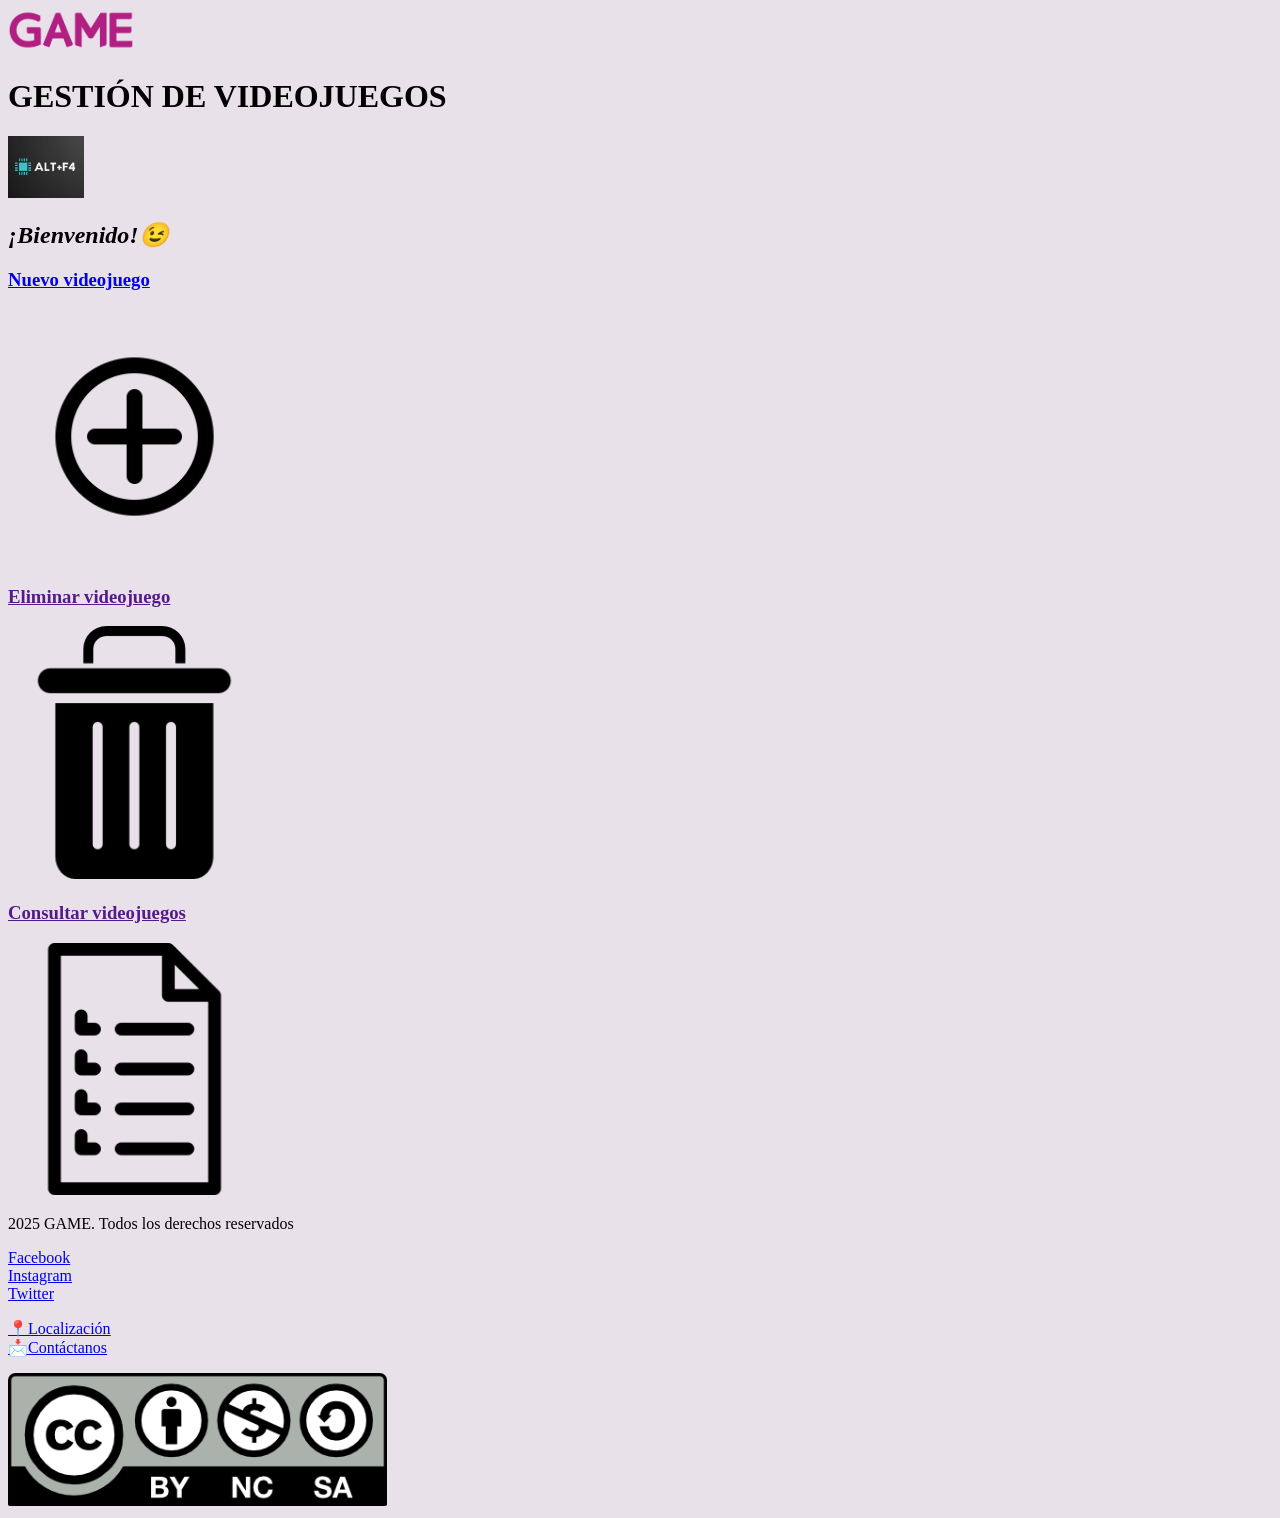
<file: paginaWeb/index.html>
<!DOCTYPE html>
<html lang="en">
<head>
    <meta charset="UTF-8">
    <meta name="viewport" content="width=device-width, initial-scale=1.0">
    <title>Gestión de videojuegos</title>
    <link rel="stylesheet" href="imagenes/">
    <link rel="stylesheet" href="estilos/estilosIndex.css">
</head>

<body>
    <header>
        <img src="imagenes/logoGame.png" alt="GAME" width="10%">
        <h1>GESTIÓN DE VIDEOJUEGOS</h1>
        <img src="imagenes/logoAltF4.png" alt="Alt+F4" width="6%">
    </header>

    <h2><i>¡Bienvenido!😉</i></h2>
    <div class="secciones">
        <a href="nuevoJuego.html">
            <div class="altas">
                <h3>Nuevo videojuego</h3>
                <img src="imagenes/logoAñadir.png" alt="" width="20%">
            </div>
        </a>

        <a href="">
            <div class="bajas">
                <h3>Eliminar videojuego</h3>
                <img src="imagenes/logoEliminar.png" alt="" width="20%">
            </div>
        </a>

        <a href="">
            <div class="consultar">
                <h3>Consultar videojuegos</h3>
                <img src="imagenes/logoListar.png" alt="" width="20%">
            </div>
        </a>
    </div>

    <footer>
        <div class="ordenarFooter">
            <div>
                <p>2025 GAME. Todos los derechos reservados</p>
                <p>
                    <a href="https://www.facebook.com/?locale=es_ES">Facebook</a>
                    <br>
                    <a href="https://www.instagram.com/">Instagram</a>
                    <br>
                    <a href="https://x.com/?lang=es">Twitter</a>
                </p>
                <p>
                    <a href="https://www.google.com/maps">📍Localización</a>
                    <br>
                    <a href="https://workspace.google.com/intl/es/gmail/">📩Contáctanos</a>
                </p>
            </div>
            <div class="imgCreativeCommons">
                <img src="imagenes/creativeCommons.png" alt="" width="30%">
            </div>
        </div>
    </footer>
</body>
</html>
</file>
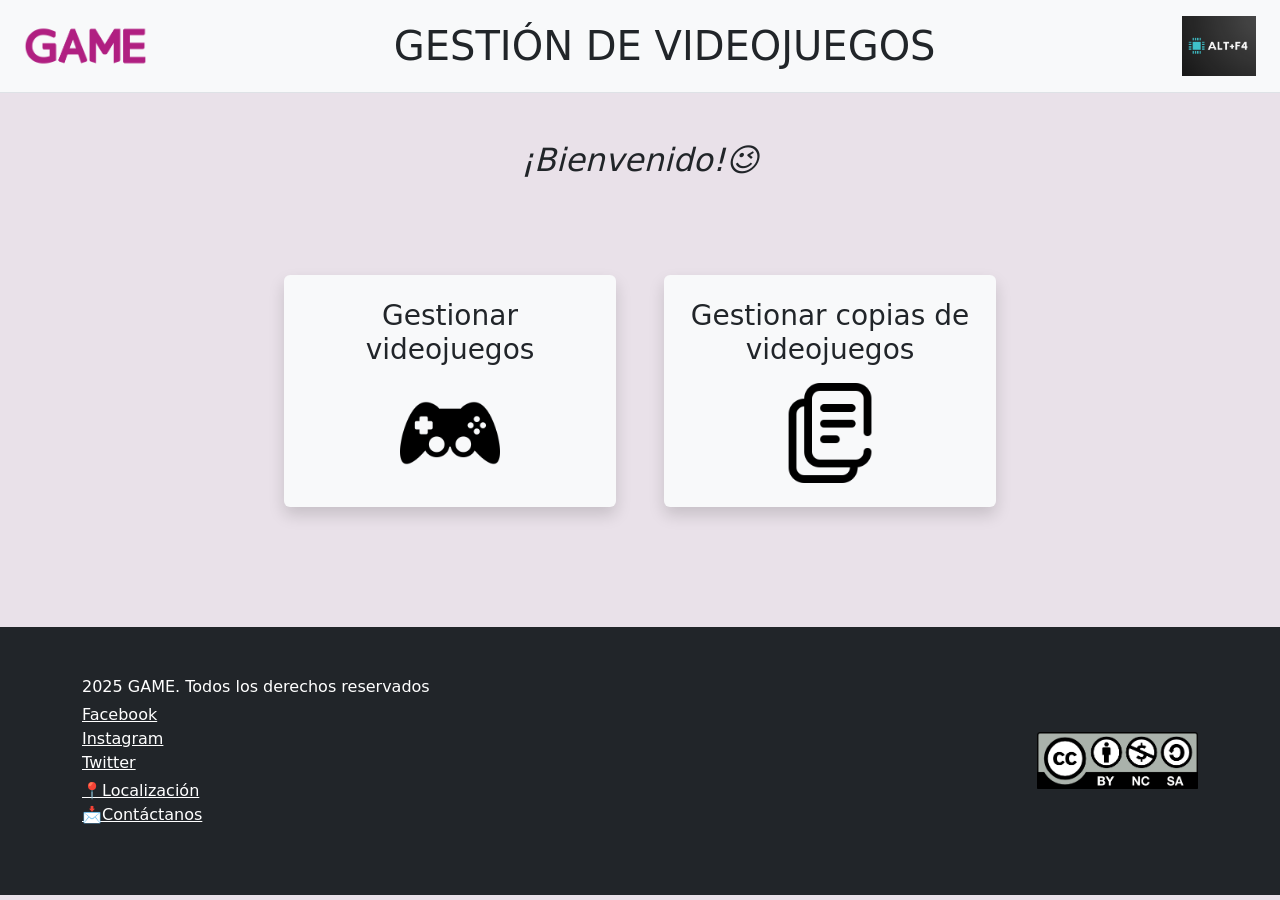
<file: paginaWeb/html/index.html>
<!DOCTYPE html>
<html lang="es">
<head>
    <meta charset="UTF-8">
    <meta name="viewport" content="width=device-width, initial-scale=1.0">
    <title>Gestión de videojuegos</title>

    <!-- Bootstrap CSS -->
    <link href="https://cdn.jsdelivr.net/npm/bootstrap@5.3.2/dist/css/bootstrap.min.css" rel="stylesheet">

    <link rel="stylesheet" href="../estilos/estilosIndex.css">
    <link rel="icon" href="../imagenes/favicon.png">
</head>

<body>

    <!-- HEADER -->
    <header class="bg-light border-bottom py-3 d-flex justify-content-between align-items-center px-4">
        <img src="../imagenes/logoGame.png" alt="GAME" class="img-fluid" style="max-width: 10%;">
        <h1 class="text-center m-0">GESTIÓN DE VIDEOJUEGOS</h1>
        <img src="../imagenes/logoAltF4.png" alt="Alt+F4" class="img-fluid" style="max-width: 6%;">
    </header>

    <!-- TITULO -->
    <h2 class="text-center my-5"><i>¡Bienvenido!😉</i></h2>

    <!-- SECCIONES -->
    <div class="container my-5 p-5">
        <div class="row justify-content-center gap-4">
            <a href="indexVideojuegos.html" class="col-10 col-md-4 text-decoration-none text-dark mb-4">
                <div class="p-4 bg-light shadow rounded text-center hover-scale h-100 d-flex flex-column justify-content-center align-items-center">
                    <h3 class="mb-3">Gestionar videojuegos</h3>
                    <img src="../imagenes/iconoVideojuegos.png" class="img-fluid" style="width:100px; height:100px; object-fit:contain;">
                </div>
            </a>

            <a href="indexCopias.html" class="col-10 col-md-4 text-decoration-none text-dark mb-4">
                <div class="p-4 bg-light shadow rounded text-center hover-scale h-100 d-flex flex-column justify-content-center align-items-center">
                    <h3 class="mb-3">Gestionar copias de videojuegos</h3>
                    <img src="../imagenes/iconoCopias.png" class="img-fluid" style="width:100px; height:100px; object-fit:contain;">
                </div>
            </a>

        </div>
    </div>

    <!-- FOOTER -->
    <footer class="bg-dark text-white mt-5 p-5">
        <div class="container d-flex justify-content-between align-items-center flex-wrap">

            <div class="mb-3">
                <p class="mb-1">2025 GAME. Todos los derechos reservados</p>

                <p class="mb-1">
                    <a href="https://www.facebook.com/?locale=es_ES" class="text-white text-decoration-underline">Facebook</a><br>
                    <a href="https://www.instagram.com/" class="text-white text-decoration-underline">Instagram</a><br>
                    <a href="https://x.com/?lang=es" class="text-white text-decoration-underline">Twitter</a>
                </p>

                <p class="mb-1">
                    <a href="https://www.google.com/maps" class="text-white text-decoration-underline">📍Localización</a><br>
                    <a href="https://workspace.google.com/intl/es/gmail/" class="text-white text-decoration-underline">📩Contáctanos</a>
                </p>
            </div>

            <div class="text-end">
                <img src="../imagenes/creativeCommons.png" alt="Creative Commons" class="img-fluid" style="width: 40%;">
            </div>

        </div>
    </footer>

    <!-- Bootstrap JS -->
    <script src="https://cdn.jsdelivr.net/npm/bootstrap@5.3.2/dist/js/bootstrap.bundle.min.js"></script>

</body>
</html>
</file>
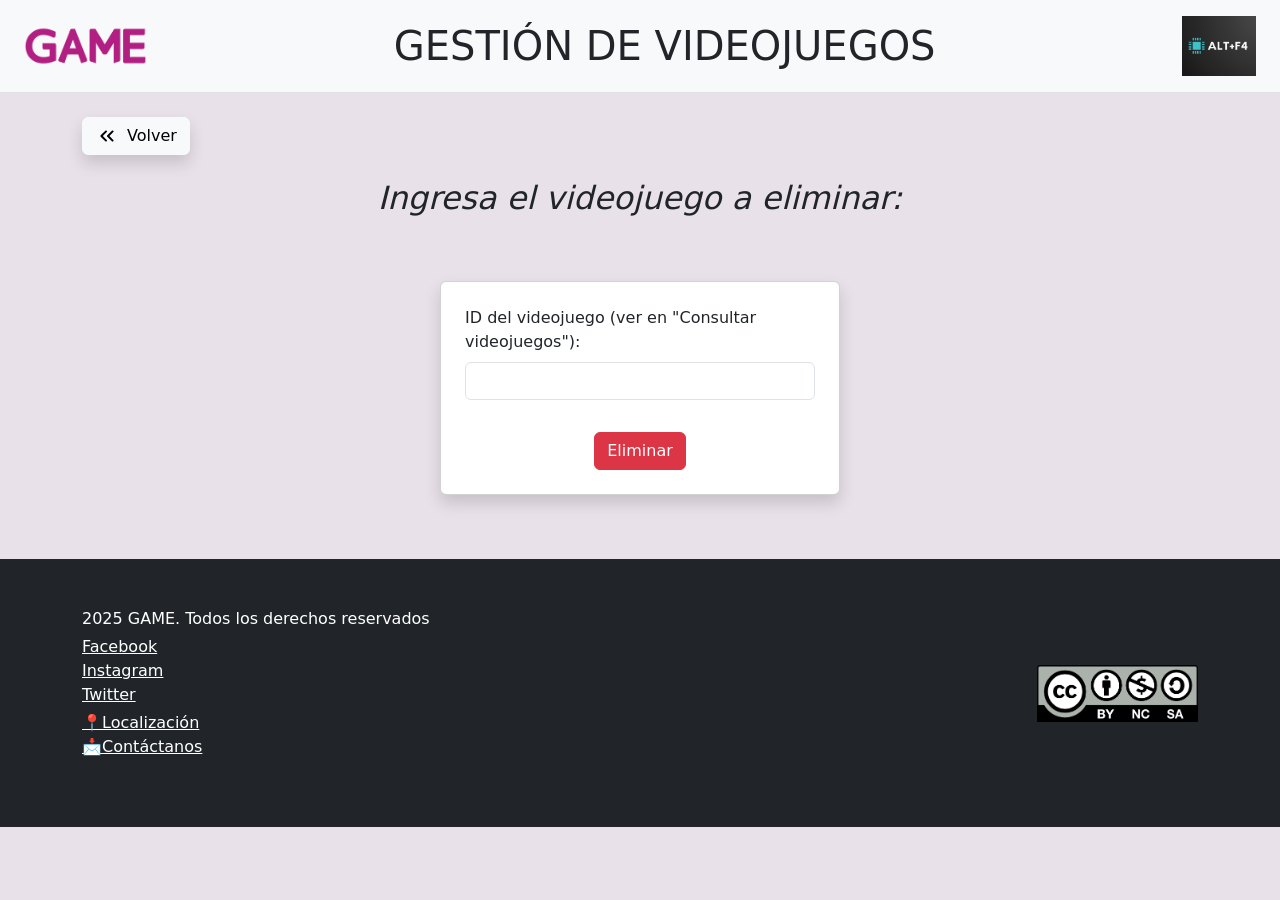
<file: paginaWeb/html/eliminarJuego.html>
<!DOCTYPE html>
<html lang="es">
<head>
    <meta charset="UTF-8">
    <meta name="viewport" content="width=device-width, initial-scale=1.0">
    <title>Eliminar Videojuego</title>

    <!-- Bootstrap CSS -->
    <link href="https://cdn.jsdelivr.net/npm/bootstrap@5.3.2/dist/css/bootstrap.min.css" rel="stylesheet">
    <link rel="stylesheet" href="../estilos/estilosEliminarJuego.css">
    <link rel="icon" href="../imagenes/favicon.png">
</head>
<body>

    <!-- HEADER -->
    <header class="bg-light border-bottom py-3 d-flex justify-content-between align-items-center px-4">
        <img src="../imagenes/logoGame.png" alt="GAME" class="img-fluid" style="max-width: 10%;">
        <h1 class="text-center m-0">GESTIÓN DE VIDEOJUEGOS</h1>
        <img src="../imagenes/logoAltF4.png" alt="Alt+F4" class="img-fluid" style="max-width: 6%;">
    </header>

    <!-- BOTON VOLVER -->
    <div class="container my-4">
        <a href="indexVideojuegos.html" class="btn hover-scale btn-light shadow rounded d-inline-flex align-items-center hover-scale">
            <svg xmlns="http://www.w3.org/2000/svg" width="24" height="24" fill="currentColor" class="me-2" viewBox="0 0 24 24">
                <path d="m7.825 12l3.875 3.9q.275.275.288.688t-.288.712q-.275.275-.7.275t-.7-.275l-4.6-4.6q-.15-.15-.213-.325T5.426 12t.063-.375t.212-.325l4.6-4.6q.275-.275.688-.287t.712.287q.275.275.275.7t-.275.7zm6.6 0l3.875 3.9q.275.275.288.688t-.288.712q-.275.275-.7.275t-.7-.275l-4.6-4.6q-.15-.15-.213-.325T12.026 12t.063-.375t.212-.325l4.6-4.6q.275-.275.688-.287t.712.287q.275.275.275.7t-.275.7z"/>
            </svg>
            Volver
        </a>
    </div>

    <!-- TITULO -->
    <h2 class="text-center my-4"><i>Ingresa el videojuego a eliminar:</i></h2>

    <!-- FORMULARIO -->
    <div class="container d-flex justify-content-center my-5 p-3">
        <div class="card p-4 shadow rounded w-100" style="max-width: 400px;">
            <form action="../php/eliminarVideojuego.php" method="post" class="row g-3">

                <div class="col-12">
                    <label for="idVideojuego" class="form-label">ID del videojuego (ver en "Consultar videojuegos"):</label>
                    <input type="number" name="idVideojuego" id="idVideojuego" class="form-control" required>
                </div>

                <div class="col-12 text-center">
                    <button type="submit" class="btn btn-danger mt-3">Eliminar</button>
                </div>

            </form>
        </div>
    </div>

    <!-- FOOTER -->
    <footer class="bg-dark text-white mt-5 p-5">
        <div class="container d-flex justify-content-between align-items-center flex-wrap">
            <div class="mb-3">
                <p class="mb-1">2025 GAME. Todos los derechos reservados</p>
                <p class="mb-1">
                    <a href="https://www.facebook.com/?locale=es_ES" class="text-white text-decoration-underline">Facebook</a><br>
                    <a href="https://www.instagram.com/" class="text-white text-decoration-underline">Instagram</a><br>
                    <a href="https://x.com/?lang=es" class="text-white text-decoration-underline">Twitter</a>
                </p>
                <p class="mb-1">
                    <a href="https://www.google.com/maps" class="text-white text-decoration-underline">📍Localización</a><br>
                    <a href="https://workspace.google.com/intl/es/gmail/" class="text-white text-decoration-underline">📩Contáctanos</a>
                </p>
            </div>
            <div class="text-end">
                <img src="../imagenes/creativeCommons.png" alt="Creative Commons" class="img-fluid" style="width: 40%;">
            </div>
        </div>
    </footer>

    <!-- Bootstrap JS -->
    <script src="https://cdn.jsdelivr.net/npm/bootstrap@5.3.2/dist/js/bootstrap.bundle.min.js"></script>
</body>
</html>
</file>
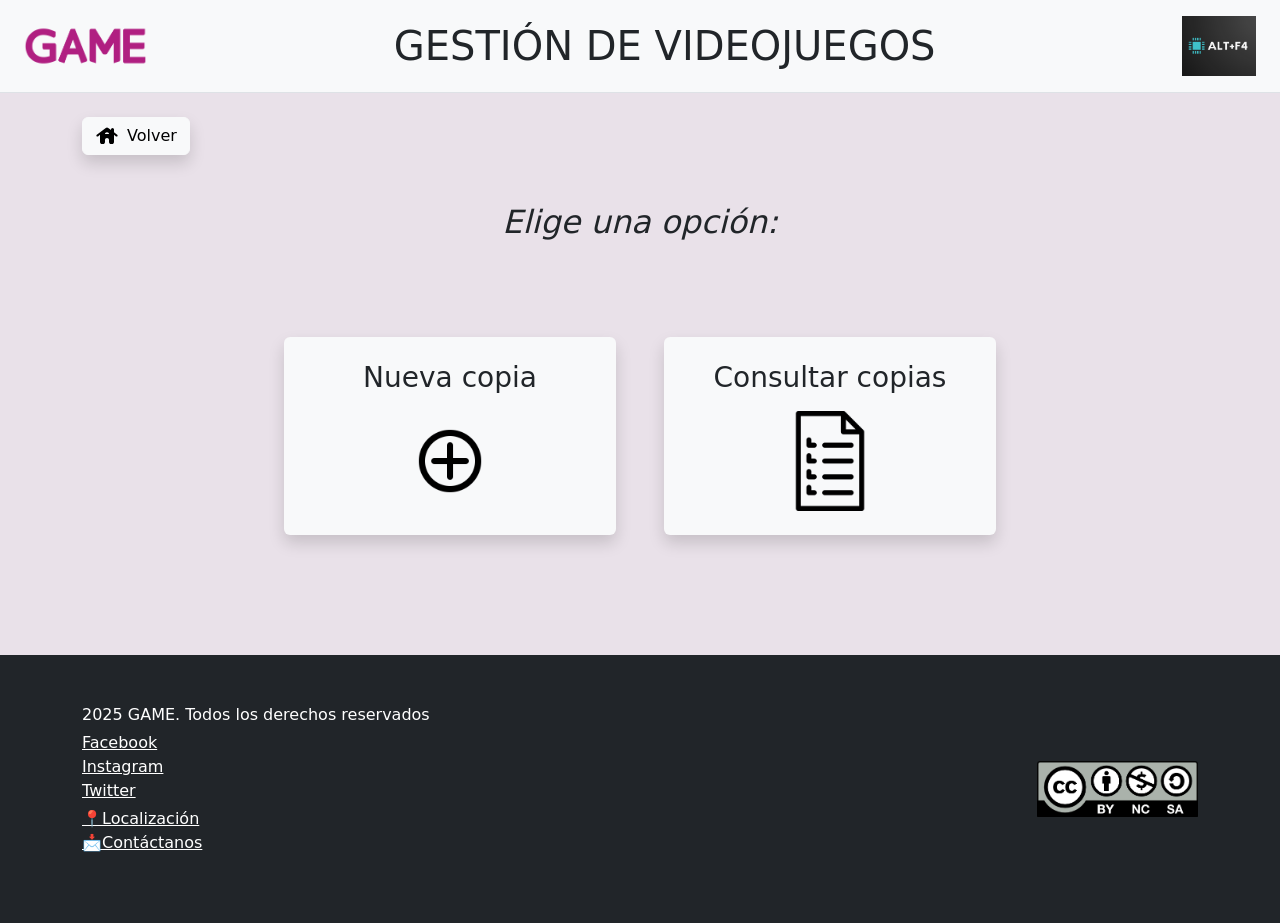
<file: paginaWeb/html/indexCopias.html>
<!DOCTYPE html>
<html lang="es">
<head>
    <meta charset="UTF-8">
    <meta name="viewport" content="width=device-width, initial-scale=1.0">
    <title>Gestión de copias</title>

    <!-- Bootstrap CSS -->
    <link href="https://cdn.jsdelivr.net/npm/bootstrap@5.3.2/dist/css/bootstrap.min.css" rel="stylesheet">
    <link rel="stylesheet" href="../estilos/estilosIndexCopias.css">
    <link rel="icon" href="../imagenes/favicon.png">
</head>

<body>

    <!-- HEADER -->
    <header class="bg-light border-bottom py-3 d-flex justify-content-between align-items-center px-4">
        <img src="../imagenes/logoGame.png" alt="GAME" class="img-fluid" style="max-width: 10%;">
        <h1 class="text-center m-0">GESTIÓN DE VIDEOJUEGOS</h1>
        <img src="../imagenes/logoAltF4.png" alt="Alt+F4" class="img-fluid" style="max-width: 6%;">
    </header>

    <!-- BOTON VOLVER -->
    <div class="container my-4">
        <a href="index.html" class="btn btn-light shadow rounded d-inline-flex align-items-center hover-scale">
            <svg xmlns="http://www.w3.org/2000/svg" width="24" height="24" fill="currentColor" class="me-2" viewBox="0 0 24 24">
                <path d="M7 20q-.825 0-1.412-.587T5 18v-7.15l-2 1.525q-.35.25-.75.213T1.6 12.2t-.2-.75t.4-.65l8.975-6.875q.275-.2.588-.3t.637-.1t.638.1t.587.3L16 6.05V5.5q0-.625.438-1.062T17.5 4t1.063.438T19 5.5v2.85l3.2 2.45q.325.25.388.65t-.188.75t-.65.388t-.75-.213l-2-1.525V18q0 .825-.587 1.413T17 20h-1q-.825 0-1.412-.587T14 18v-2q0-.825-.587-1.412T12 14t-1.412.588T10 16v2q0 .825-.587 1.413T8 20zm3-9.975h4q0-.8-.6-1.313T12 8.2t-1.4.513t-.6 1.312"/>
            </svg>
            Volver
        </a>
    </div>

    <!-- TITULO -->
    <h2 class="text-center my-5"><i>Elige una opción:</i></h2>

    <!-- SECCIONES -->
    <div class="container my-5 p-5">
        <div class="row justify-content-center gap-4">

            <a href="../php/nuevaCopia.php" class="col-10 col-md-4 text-decoration-none text-dark mb-4">
                <div class="p-4 bg-light shadow rounded text-center hover-scale h-100 d-flex flex-column justify-content-center align-items-center">
                    <h3 class="mb-3">Nueva copia</h3>
                    <img src="../imagenes/logoAñadir.png" class="img-fluid" style="width:100px; height:100px; object-fit:contain;">
                </div>
            </a>

            <a href="../php/consultarCopias.php" class="col-10 col-md-4 text-decoration-none text-dark mb-4">
                <div class="p-4 bg-light shadow rounded text-center hover-scale h-100 d-flex flex-column justify-content-center align-items-center">
                    <h3 class="mb-3">Consultar copias</h3>
                    <img src="../imagenes/logoListar.png" class="img-fluid" style="width:100px; height:100px; object-fit:contain;">
                </div>
            </a>

        </div>
    </div>

    <!-- FOOTER -->
    <footer class="bg-dark text-white mt-5 p-5">
        <div class="container d-flex justify-content-between align-items-center flex-wrap">
            <div class="mb-3">
                <p class="mb-1">2025 GAME. Todos los derechos reservados</p>
                <p class="mb-1">
                    <a href="https://www.facebook.com/?locale=es_ES" class="text-white text-decoration-underline">Facebook</a><br>
                    <a href="https://www.instagram.com/" class="text-white text-decoration-underline">Instagram</a><br>
                    <a href="https://x.com/?lang=es" class="text-white text-decoration-underline">Twitter</a>
                </p>
                <p class="mb-1">
                    <a href="https://www.google.com/maps" class="text-white text-decoration-underline">📍Localización</a><br>
                    <a href="https://workspace.google.com/intl/es/gmail/" class="text-white text-decoration-underline">📩Contáctanos</a>
                </p>
            </div>
            <div class="text-end">
                <img src="../imagenes/creativeCommons.png" alt="Creative Commons" class="img-fluid" style="width: 40%;">
            </div>
        </div>
    </footer>

    <!-- Bootstrap JS -->
    <script src="https://cdn.jsdelivr.net/npm/bootstrap@5.3.2/dist/js/bootstrap.bundle.min.js"></script>
</body>
</html>
</file>
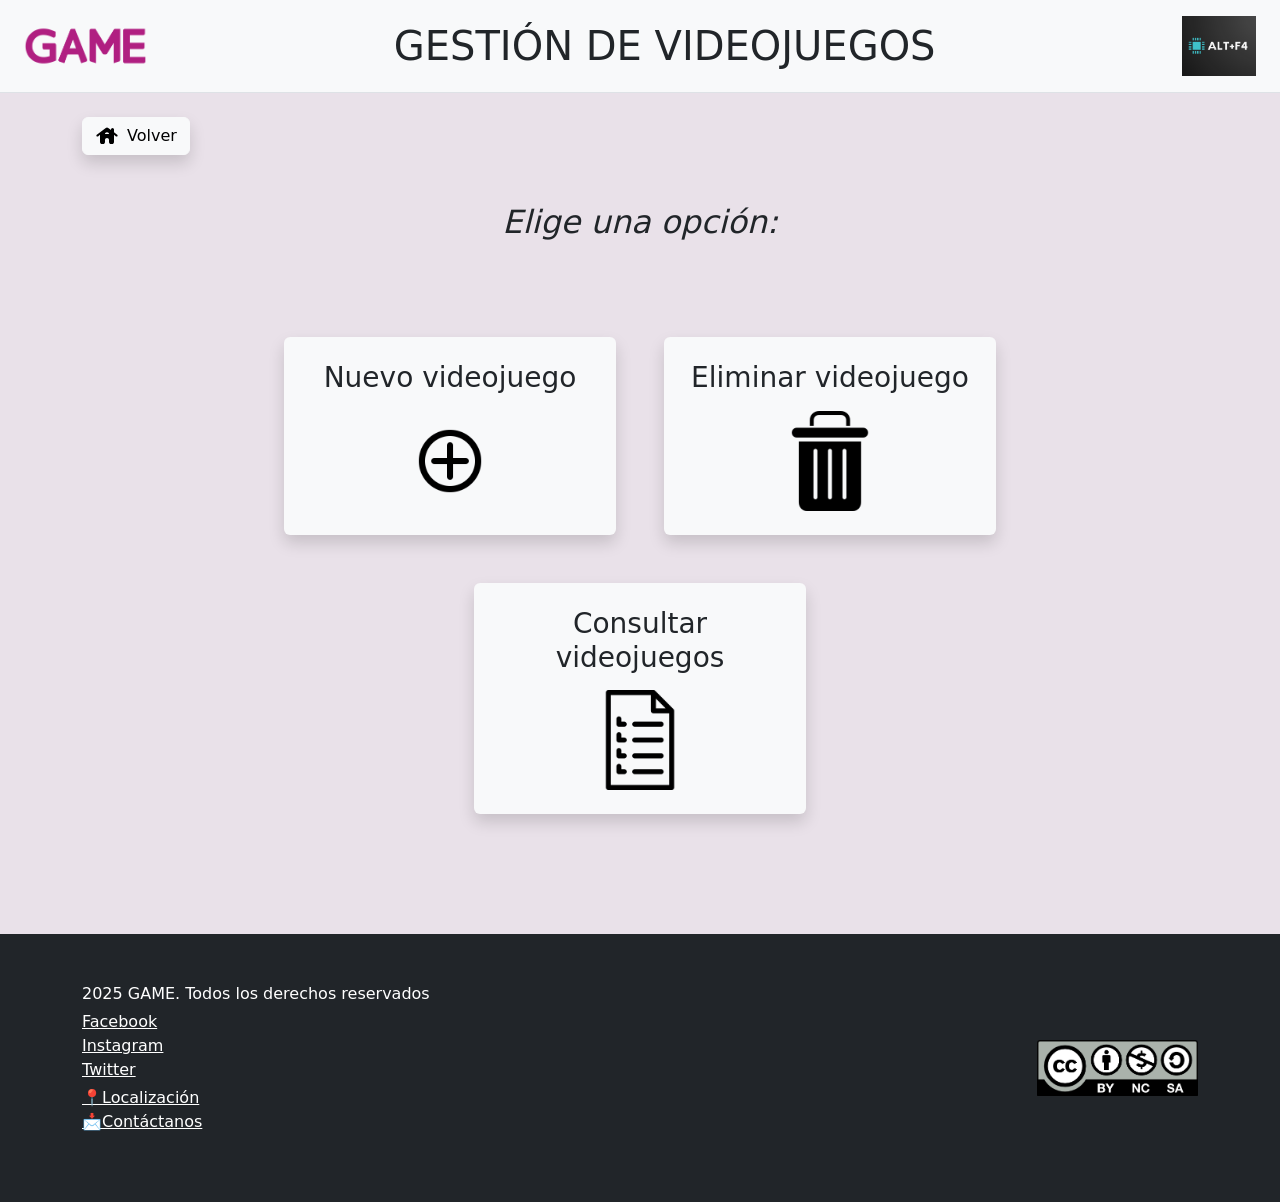
<file: paginaWeb/html/indexVideojuegos.html>
<!DOCTYPE html>
<html lang="es">
<head>
    <meta charset="UTF-8">
    <meta name="viewport" content="width=device-width, initial-scale=1.0">
    <title>Gestión de videojuegos</title>

    <!-- Bootstrap CSS -->
    <link href="https://cdn.jsdelivr.net/npm/bootstrap@5.3.2/dist/css/bootstrap.min.css" rel="stylesheet">
    <link rel="stylesheet" href="../estilos/estilosIndexVideojuegos.css">
    <link rel="icon" href="../imagenes/favicon.png">
</head>

<body>

    <!-- HEADER -->
    <header class="bg-light border-bottom py-3 d-flex justify-content-between align-items-center px-4">
        <img src="../imagenes/logoGame.png" alt="GAME" class="img-fluid" style="max-width: 10%;">
        <h1 class="text-center m-0">GESTIÓN DE VIDEOJUEGOS</h1>
        <img src="../imagenes/logoAltF4.png" alt="Alt+F4" class="img-fluid" style="max-width: 6%;">
    </header>

    <!-- BOTON VOLVER -->
    <div class="container my-4">
        <a href="index.html" class="hover-scale btn btn-light shadow rounded d-inline-flex align-items-center hover-scale">
            <svg xmlns="http://www.w3.org/2000/svg" width="24" height="24" fill="currentColor" class="me-2" viewBox="0 0 24 24">
                <path d="M7 20q-.825 0-1.412-.587T5 18v-7.15l-2 1.525q-.35.25-.75.213T1.6 12.2t-.2-.75t.4-.65l8.975-6.875q.275-.2.588-.3t.637-.1t.638.1t.587.3L16 6.05V5.5q0-.625.438-1.062T17.5 4t1.063.438T19 5.5v2.85l3.2 2.45q.325.25.388.65t-.188.75t-.65.388t-.75-.213l-2-1.525V18q0 .825-.587 1.413T17 20h-1q-.825 0-1.412-.587T14 18v-2q0-.825-.587-1.412T12 14t-1.412.588T10 16v2q0 .825-.587 1.413T8 20zm3-9.975h4q0-.8-.6-1.313T12 8.2t-1.4.513t-.6 1.312"/>
            </svg>
            Volver
        </a>
    </div>

    <!-- TITULO -->
    <h2 class="text-center my-5"><i>Elige una opción:</i></h2>

    <!-- SECCIONES -->
    <div class="container my-5 p-5">
        <div class="row justify-content-center gap-4">

            <a href="nuevoJuego.html" class="col-10 col-md-4 text-decoration-none text-dark mb-4">
                <div class="p-4 bg-light hover-scale shadow rounded text-center hover-scale h-100 d-flex flex-column justify-content-center align-items-center">
                    <h3 class="mb-3">Nuevo videojuego</h3>
                    <img src="../imagenes/logoAñadir.png" class="img-fluid" style="width:100px; height:100px; object-fit:contain;">
                </div>
            </a>

            <a href="eliminarJuego.html" class="col-10 col-md-4 text-decoration-none text-dark mb-4">
                <div class="p-4 bg-light hover-scale shadow rounded text-center hover-scale h-100 d-flex flex-column justify-content-center align-items-center">
                    <h3 class="mb-3">Eliminar videojuego</h3>
                    <img src="../imagenes/logoEliminar.png" class="img-fluid" style="width:100px; height:100px; object-fit:contain;">
                </div>
            </a>

            <a href="../php/consultarVideojuegos.php" class="col-10 col-md-4 text-decoration-none text-dark mb-4">
                <div class="p-4 bg-light hover-scale shadow rounded text-center hover-scale h-100 d-flex flex-column justify-content-center align-items-center">
                    <h3 class="mb-3">Consultar videojuegos</h3>
                    <img src="../imagenes/logoListar.png" class="img-fluid" style="width:100px; height:100px; object-fit:contain;">
                </div>
            </a>

        </div>
    </div>

    <!-- FOOTER -->
    <footer class="bg-dark text-white mt-5 p-5">
        <div class="container d-flex justify-content-between align-items-center flex-wrap">
            <div class="mb-3">
                <p class="mb-1">2025 GAME. Todos los derechos reservados</p>
                <p class="mb-1">
                    <a href="https://www.facebook.com/?locale=es_ES" class="text-white text-decoration-underline">Facebook</a><br>
                    <a href="https://www.instagram.com/" class="text-white text-decoration-underline">Instagram</a><br>
                    <a href="https://x.com/?lang=es" class="text-white text-decoration-underline">Twitter</a>
                </p>
                <p class="mb-1">
                    <a href="https://www.google.com/maps" class="text-white text-decoration-underline">📍Localización</a><br>
                    <a href="https://workspace.google.com/intl/es/gmail/" class="text-white text-decoration-underline">📩Contáctanos</a>
                </p>
            </div>
            <div class="text-end">
                <img src="../imagenes/creativeCommons.png" alt="Creative Commons" class="img-fluid" style="width: 40%;">
            </div>
        </div>
    </footer>

    <!-- Bootstrap JS -->
    <script src="https://cdn.jsdelivr.net/npm/bootstrap@5.3.2/dist/js/bootstrap.bundle.min.js"></script>
</body>
</html>
</file>
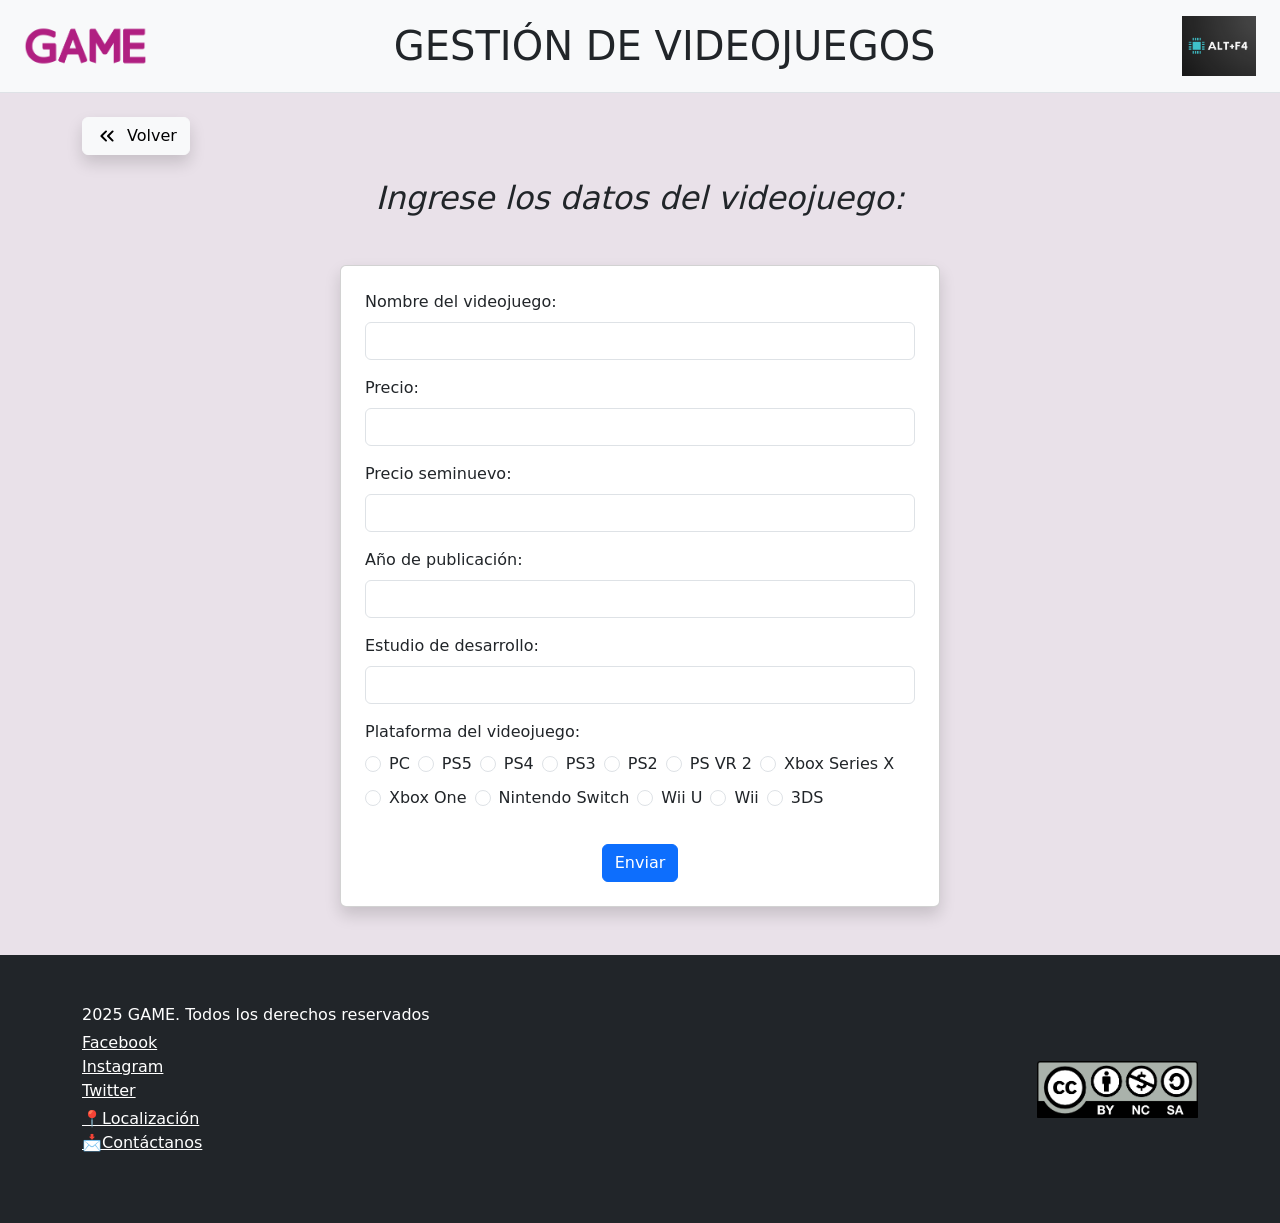
<file: paginaWeb/html/nuevoJuego.html>
<!DOCTYPE html>
<html lang="es">
<head>
    <meta charset="UTF-8">
    <meta name="viewport" content="width=device-width, initial-scale=1.0">
    <title>Nuevo Videojuego</title>

    <!-- Bootstrap CSS -->
    <link href="https://cdn.jsdelivr.net/npm/bootstrap@5.3.2/dist/css/bootstrap.min.css" rel="stylesheet">
    <link rel="stylesheet" href="../estilos/estilosNuevoJuego.css">
    <link rel="icon" href="../imagenes/favicon.png">
</head>

<body>

    <!-- HEADER -->
    <header class="bg-light border-bottom py-3 d-flex justify-content-between align-items-center px-4">
        <img src="../imagenes/logoGame.png" alt="GAME" class="img-fluid" style="max-width: 10%;">
        <h1 class="text-center m-0">GESTIÓN DE VIDEOJUEGOS</h1>
        <img src="../imagenes/logoAltF4.png" alt="Alt+F4" class="img-fluid" style="max-width: 6%;">
    </header>

    <!-- BOTON VOLVER -->
    <div class="container my-4">
        <a href="indexVideojuegos.html" class="btn hover-scale btn-light shadow rounded d-inline-flex align-items-center hover-scale">
            <svg xmlns="http://www.w3.org/2000/svg" width="24" height="24" fill="currentColor" class="me-2" viewBox="0 0 24 24">
                <path d="m7.825 12l3.875 3.9q.275.275.288.688t-.288.712q-.275.275-.7.275t-.7-.275l-4.6-4.6q-.15-.15-.213-.325T5.426 12t.063-.375t.212-.325l4.6-4.6q.275-.275.688-.287t.712.287q.275.275.275.7t-.275.7zm6.6 0l3.875 3.9q.275.275.288.688t-.288.712q-.275.275-.7.275t-.7-.275l-4.6-4.6q-.15-.15-.213-.325T12.026 12t.063-.375t.212-.325l4.6-4.6q.275-.275.688-.287t.712.287q.275.275.275.7t-.275.7z"/>
            </svg>
            Volver
        </a>
    </div>

    <!-- TITULO -->
    <h2 class="text-center my-4"><i>Ingrese los datos del videojuego:</i></h2>

    <!-- FORMULARIO -->
    <div class="container d-flex justify-content-center my-5">
        <div class="card p-4 shadow rounded w-100" style="max-width: 600px;">
            <form action="../php/insertarNuevoVideojuego.php" method="post" class="row g-3">

                <div class="col-12">
                    <label for="titulo" class="form-label">Nombre del videojuego:</label>
                    <input type="text" name="titulo" id="titulo" class="form-control" required>
                </div>

                <div class="col-12">
                    <label for="precio_nuevo" class="form-label">Precio:</label>
                    <input type="number" step="0.01" name="precio_nuevo" id="precio_nuevo" class="form-control" required>
                </div>

                <div class="col-12">
                    <label for="precio_seminuevo" class="form-label">Precio seminuevo:</label>
                    <input type="number" step="0.01" name="precio_seminuevo" id="precio_seminuevo" class="form-control" required>
                </div>

                <div class="col-12">
                    <label for="ano_publicacion" class="form-label">Año de publicación:</label>
                    <input type="number" name="ano_publicacion" id="ano_publicacion" class="form-control" required>
                </div>

                <div class="col-12">
                    <label for="estudio_desarrollo" class="form-label">Estudio de desarrollo:</label>
                    <input type="text" name="estudio_desarrollo" id="estudio_desarrollo" class="form-control" required>
                </div>

                <div class="col-12">
                    <label class="form-label">Plataforma del videojuego:</label>
                    <div class="d-flex flex-wrap gap-2">
                        <div class="form-check">
                            <input class="form-check-input" type="radio" name="plataforma" value="pc" id="pc">
                            <label class="form-check-label" for="pc">PC</label>
                        </div>
                        <div class="form-check">
                            <input class="form-check-input" type="radio" name="plataforma" value="ps5" id="ps5">
                            <label class="form-check-label" for="ps5">PS5</label>
                        </div>
                        <div class="form-check">
                            <input class="form-check-input" type="radio" name="plataforma" value="ps4" id="ps4">
                            <label class="form-check-label" for="ps4">PS4</label>
                        </div>
                        <div class="form-check">
                            <input class="form-check-input" type="radio" name="plataforma" value="ps3" id="ps3">
                            <label class="form-check-label" for="ps3">PS3</label>
                        </div>
                        <div class="form-check">
                            <input class="form-check-input" type="radio" name="plataforma" value="ps2" id="ps2">
                            <label class="form-check-label" for="ps2">PS2</label>
                        </div>
                        <div class="form-check">
                            <input class="form-check-input" type="radio" name="plataforma" value="psVr2" id="psVr2">
                            <label class="form-check-label" for="psVr2">PS VR 2</label>
                        </div>
                        <div class="form-check">
                            <input class="form-check-input" type="radio" name="plataforma" value="xboxSeriesX" id="xboxSeriesX">
                            <label class="form-check-label" for="xboxSeriesX">Xbox Series X</label>
                        </div>
                        <div class="form-check">
                            <input class="form-check-input" type="radio" name="plataforma" value="xboxOne" id="xboxOne">
                            <label class="form-check-label" for="xboxOne">Xbox One</label>
                        </div>
                        <div class="form-check">
                            <input class="form-check-input" type="radio" name="plataforma" value="nintendoSwitch" id="nintendoSwitch">
                            <label class="form-check-label" for="nintendoSwitch">Nintendo Switch</label>
                        </div>
                        <div class="form-check">
                            <input class="form-check-input" type="radio" name="plataforma" value="wiiU" id="wiiU">
                            <label class="form-check-label" for="wiiU">Wii U</label>
                        </div>
                        <div class="form-check">
                            <input class="form-check-input" type="radio" name="plataforma" value="wii" id="wii">
                            <label class="form-check-label" for="wii">Wii</label>
                        </div>
                        <div class="form-check">
                            <input class="form-check-input" type="radio" name="plataforma" value="3DS" id="3DS">
                            <label class="form-check-label" for="3DS">3DS</label>
                        </div>
                    </div>
                </div>

                <div class="col-12 text-center">
                    <button type="submit" class="btn btn-primary mt-3">Enviar</button>
                </div>

            </form>
        </div>
    </div>

    <!-- FOOTER -->
    <footer class="bg-dark text-white mt-5 p-5">
        <div class="container d-flex justify-content-between align-items-center flex-wrap">
            <div class="mb-3">
                <p class="mb-1">2025 GAME. Todos los derechos reservados</p>
                <p class="mb-1">
                    <a href="https://www.facebook.com/?locale=es_ES" class="text-white text-decoration-underline">Facebook</a><br>
                    <a href="https://www.instagram.com/" class="text-white text-decoration-underline">Instagram</a><br>
                    <a href="https://x.com/?lang=es" class="text-white text-decoration-underline">Twitter</a>
                </p>
                <p class="mb-1">
                    <a href="https://www.google.com/maps" class="text-white text-decoration-underline">📍Localización</a><br>
                    <a href="https://workspace.google.com/intl/es/gmail/" class="text-white text-decoration-underline">📩Contáctanos</a>
                </p>
            </div>
            <div class="text-end">
                <img src="../imagenes/creativeCommons.png" alt="Creative Commons" class="img-fluid" style="width: 40%;">
            </div>
        </div>
    </footer>

    <!-- Bootstrap JS -->
    <script src="https://cdn.jsdelivr.net/npm/bootstrap@5.3.2/dist/js/bootstrap.bundle.min.js"></script>
</body>
</html>
</file>
<file: paginaWeb/estilos/estilosIndex.css>
.hover-scale {
    transition: transform 0.3s;
}
.hover-scale:hover {
    transform: scale(1.08);
    background-color: rgb(230, 230, 230);
}

body{
    background-color: rgb(233, 225, 233);
}

.header-img {
    width: 120px;
    height: auto;
}

.header-img-small {
    width: 40px;
    height: auto;
}
</file>
<file: paginaWeb/estilos/estilosEliminarJuego.css>
body{
    background-color: rgb(233, 225, 233);
}

.hover-scale {
    transition: transform 0.3s;
}

.hover-scale:hover {
    transform: scale(1.08);
    background-color: rgb(230, 230, 230);
}

.header-img {
    width: 120px;
    height: auto;
}

.header-img-small {
    width: 40px;
    height: auto;
}

header h1 {
    text-align: center;
}
</file>
<file: paginaWeb/estilos/estilosIndexCopias.css>
body{
    background-color: rgb(233, 225, 233);
}

.hover-scale {
    transition: transform 0.3s;
}

.hover-scale:hover {
    transform: scale(1.08);
    background-color: rgb(230, 230, 230);
}

.header-img {
    width: 120px;
    height: auto;
}

.header-img-small {
    width: 40px;
    height: auto;
}

header h1 {
    text-align: center;
}
</file>
<file: paginaWeb/estilos/estilosIndexVideojuegos.css>
body{
    background-color: rgb(233, 225, 233);
}

.hover-scale {
    transition: transform 0.3s;
}

.hover-scale:hover {
    transform: scale(1.08);
    background-color: rgb(230, 230, 230);
}

.header-img {
    width: 120px;
    height: auto;
}

.header-img-small {
    width: 40px;
    height: auto;
}

header h1 {
    text-align: center;
}
</file>
<file: paginaWeb/estilos/estilosNuevoJuego.css>
body{
    background-color: rgb(233, 225, 233);
}

.hover-scale {
    transition: transform 0.3s;
}

.hover-scale:hover {
    transform: scale(1.08);
    background-color: rgb(230, 230, 230);
}

.header-img {
    width: 120px;
    height: auto;
}

.header-img-small {
    width: 40px;
    height: auto;
}

header h1 {
    text-align: center;
}
</file>
